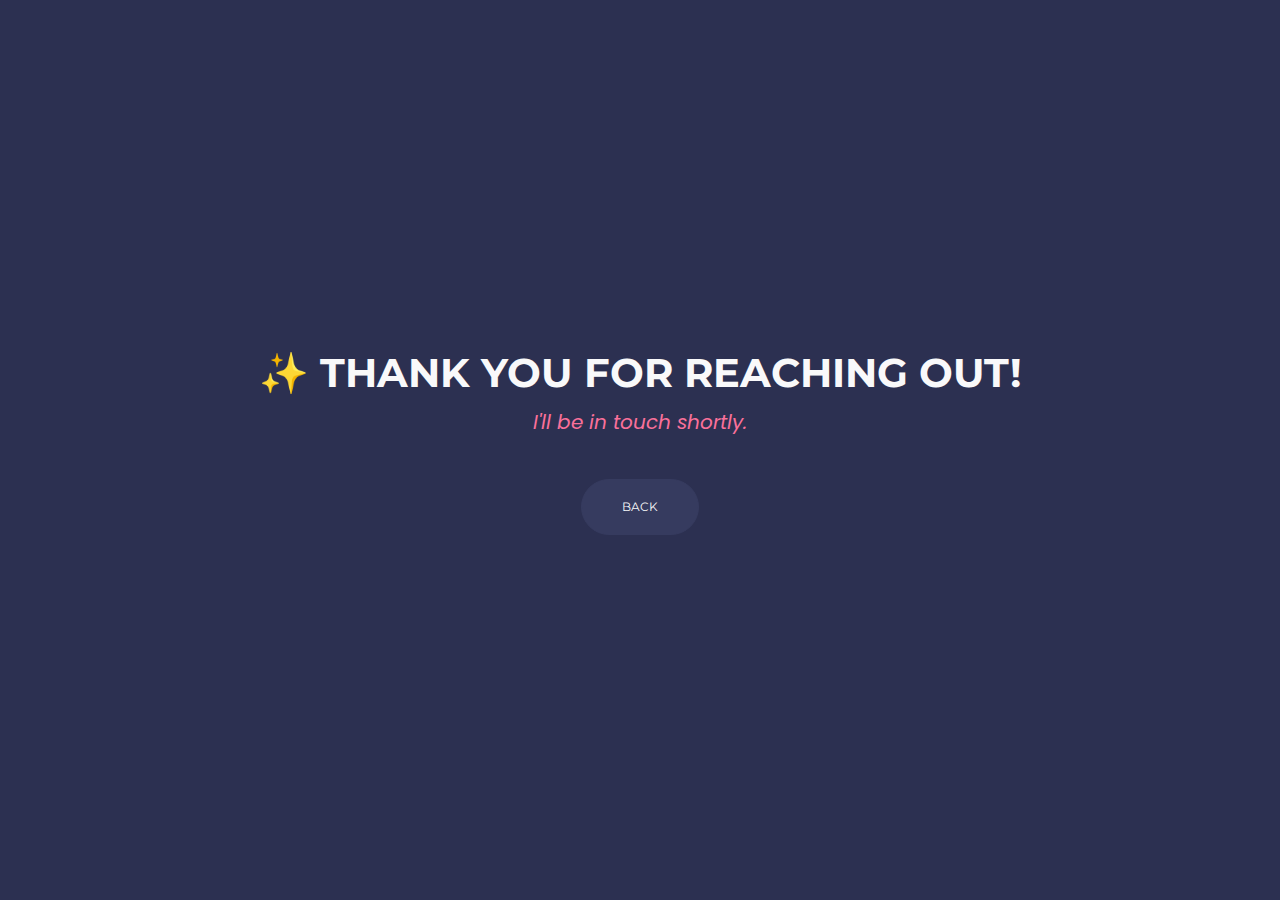
<file: thankyou.html>
<!DOCTYPE html>
<html lang="en">
<head>
    <meta charset="UTF-8">
    <meta name="viewport" content="width=device-width, initial-scale=1.0">
    <title>Thank you</title>
    <link href="https://fonts.googleapis.com/css2?family=Montserrat:wght@300;400;500;700&family=Poppins:wght@400;700&display=swap" rel="stylesheet"> 
    <link rel="stylesheet" href="./styles/styles.css">
</head>
<body class="thankYouPage">
    <header>
        <div class="wrapper">
            <h1>✨ Thank you for reaching out!</h1>
            <p>I'll be in touch shortly.</p>
            <a href="./index.html#contact">Back</a>
        </div>
    </header>
</body>
</html>
</file>
<file: styles/styles.css>
@charset "UTF-8";
html {
  line-height: 1.15;
  -ms-text-size-adjust: 100%;
  -webkit-text-size-adjust: 100%;
}

body {
  margin: 0;
}

article, aside, footer, header, nav, section {
  display: block;
}

h1 {
  font-size: 2em;
  margin: .67em 0;
}

figcaption, figure, main {
  display: block;
}

figure {
  margin: 1em 40px;
}

hr {
  -webkit-box-sizing: content-box;
          box-sizing: content-box;
  height: 0;
  overflow: visible;
}

pre {
  font-family: monospace,monospace;
  font-size: 1em;
}

a {
  background-color: transparent;
  -webkit-text-decoration-skip: objects;
}

abbr[title] {
  border-bottom: none;
  text-decoration: underline;
  -webkit-text-decoration: underline dotted;
          text-decoration: underline dotted;
}

b, strong {
  font-weight: inherit;
}

b, strong {
  font-weight: bolder;
}

code, kbd, samp {
  font-family: monospace,monospace;
  font-size: 1em;
}

dfn {
  font-style: italic;
}

mark {
  background-color: #ff0;
  color: #000;
}

small {
  font-size: 80%;
}

sub, sup {
  font-size: 75%;
  line-height: 0;
  position: relative;
  vertical-align: baseline;
}

sub {
  bottom: -.25em;
}

sup {
  top: -.5em;
}

audio, video {
  display: inline-block;
}

audio:not([controls]) {
  display: none;
  height: 0;
}

img {
  border-style: none;
}

svg:not(:root) {
  overflow: hidden;
}

button, input, optgroup, select, textarea {
  font-family: sans-serif;
  font-size: 100%;
  line-height: 1.15;
  margin: 0;
}

button, input {
  overflow: visible;
}

button, select {
  text-transform: none;
}

button, html [type=button], [type=reset], [type=submit] {
  -webkit-appearance: button;
}

button::-moz-focus-inner, [type=button]::-moz-focus-inner, [type=reset]::-moz-focus-inner, [type=submit]::-moz-focus-inner {
  border-style: none;
  padding: 0;
}

button:-moz-focusring, [type=button]:-moz-focusring, [type=reset]:-moz-focusring, [type=submit]:-moz-focusring {
  outline: 1px dotted ButtonText;
}

fieldset {
  padding: .35em .75em .625em;
}

legend {
  -webkit-box-sizing: border-box;
          box-sizing: border-box;
  color: inherit;
  display: table;
  max-width: 100%;
  padding: 0;
  white-space: normal;
}

progress {
  display: inline-block;
  vertical-align: baseline;
}

textarea {
  overflow: auto;
}

[type=checkbox], [type=radio] {
  -webkit-box-sizing: border-box;
          box-sizing: border-box;
  padding: 0;
}

[type=number]::-webkit-inner-spin-button, [type=number]::-webkit-outer-spin-button {
  height: auto;
}

[type=search] {
  -webkit-appearance: textfield;
  outline-offset: -2px;
}

[type=search]::-webkit-search-cancel-button, [type=search]::-webkit-search-decoration {
  -webkit-appearance: none;
}

::-webkit-file-upload-button {
  -webkit-appearance: button;
  font: inherit;
}

details, menu {
  display: block;
}

summary {
  display: list-item;
}

canvas {
  display: inline-block;
}

template {
  display: none;
}

[hidden] {
  display: none;
}

html {
  -webkit-box-sizing: border-box;
  box-sizing: border-box;
}

*, *:before, *:after {
  -webkit-box-sizing: inherit;
          box-sizing: inherit;
}

.srOnly {
  position: absolute;
  width: 1px;
  height: 1px;
  margin: -1px;
  border: 0;
  padding: 0;
  white-space: nowrap;
  -webkit-clip-path: inset(100%);
          clip-path: inset(100%);
  clip: rect(0 0 0 0);
  overflow: hidden;
}

img {
  max-width: 100%;
  height: auto;
  display: block;
}

body, h1, h2, h3, h4, h5, h6, p, ol, ul {
  margin: 0;
  padding: 0;
  font-weight: normal;
}

ol, ul {
  list-style: none;
}

a {
  text-decoration: none;
}

html {
  font-size: 125%;
  /* 20px */
}

body {
  font-family: "Poppins", sans-serif;
}

.wrapper {
  max-width: 1200px;
  width: 80%;
  margin: 0 auto;
}

nav.mainNav {
  display: -webkit-box;
  display: -ms-flexbox;
  display: flex;
  -webkit-box-pack: end;
      -ms-flex-pack: end;
          justify-content: flex-end;
  height: 8vh;
  position: fixed;
  width: 100vw;
  background-color: #2c3051;
  padding: 45px 0;
  z-index: 10;
}

nav.mainNav ul {
  display: -webkit-box;
  display: -ms-flexbox;
  display: flex;
  -webkit-box-align: center;
      -ms-flex-align: center;
          align-items: center;
}

nav.mainNav ul li a {
  font-size: 0.7rem;
  font-family: "Montserrat", sans-serif;
  font-weight: 500;
  color: #f9f9fa;
  line-height: auto;
  padding: 20px;
  text-transform: uppercase;
  display: -webkit-box;
  display: -ms-flexbox;
  display: flex;
  -webkit-box-orient: vertical;
  -webkit-box-direction: normal;
      -ms-flex-direction: column;
          flex-direction: column;
  -webkit-box-align: center;
      -ms-flex-align: center;
          align-items: center;
  margin: 0 5px;
  position: relative;
}

nav.mainNav ul li a:hover, nav.mainNav ul li a:focus {
  -webkit-transform: scale(1.1);
          transform: scale(1.1);
  -webkit-transition: all 0.5s;
  transition: all 0.5s;
  opacity: 65%;
}

nav.mainNav ul i {
  margin-bottom: 8px;
  font-size: 1rem;
}

nav.mainNav ul .fa-home {
  color: #06fff7;
}

nav.mainNav ul .fa-id-card {
  color: #f6d365;
}

nav.mainNav ul .fa-newspaper {
  color: #fa709a;
}

nav.mainNav ul .fa-briefcase {
  color: #43e97b;
}

nav.mainNav ul .fa-envelope {
  color: #6991c7;
}

/* Hidden Hamburger Menu - only visible at 768px or less */
nav.hiddenMenu {
  background: #363b5f;
  position: fixed;
  z-index: 10;
  width: 100%;
  top: -430px;
  height: 430px;
  -webkit-transition: all 0.5s;
  transition: all 0.5s;
  padding-top: 55px;
}

nav.hiddenMenu li:nth-child(1) a:hover, nav.hiddenMenu li:nth-child(1) a:focus {
  color: #06fff7;
}

nav.hiddenMenu li:nth-child(2) a:hover, nav.hiddenMenu li:nth-child(2) a:focus {
  color: #f6d365;
}

nav.hiddenMenu li:nth-child(3) a:hover, nav.hiddenMenu li:nth-child(3) a:focus {
  color: #fa709a;
}

nav.hiddenMenu li:nth-child(4) a:hover, nav.hiddenMenu li:nth-child(4) a:focus {
  color: #43e97b;
}

nav.hiddenMenu li:nth-child(5) a:hover, nav.hiddenMenu li:nth-child(5) a:focus {
  color: #8eacd5;
}

nav.hiddenMenu li a {
  font-size: 0.7rem;
  font-family: "Montserrat", sans-serif;
  font-weight: 500;
  color: #f9f9fa;
  line-height: auto;
  display: inline-block;
  font-size: 0.9rem;
  padding: 25px;
  width: 100%;
  color: #f9f9fa;
  text-align: center;
}

nav.hiddenMenu li i {
  margin-right: 10px;
}

input[type="checkbox"]:checked + nav.hiddenMenu {
  top: 0;
}

input[type="checkbox"],
label[for="toggle"] {
  display: none;
}

label[for="toggle"] {
  position: absolute;
  top: 10px;
  right: 20px;
  color: #f9f9fa;
  font-size: 2.1rem;
}

/* ===== Credit to Jonathan Suh (@jonsuh) for all the Hamburger Menu code below! 🙏 ===== */
/* ===== @site https://jonsuh.com/hamburgers ===== */
/* ===== @link https://github.com/jonsuh/hamburgers ===== */
.hamburger {
  padding: 5px;
  display: inline-block;
  cursor: pointer;
  -webkit-transition-property: opacity, -webkit-filter;
  transition-property: opacity, -webkit-filter;
  transition-property: opacity, filter;
  transition-property: opacity, filter, -webkit-filter;
  -webkit-transition-duration: 0.15s;
          transition-duration: 0.15s;
  -webkit-transition-timing-function: linear;
          transition-timing-function: linear;
  font: inherit;
  color: inherit;
  text-transform: none;
  background-color: transparent;
  border: 0;
  margin: 0;
  overflow: visible;
}

.hamburger:focus {
  outline: 1px dotted #f9f9fa;
}

.hamburger.is-active .hamburger-inner,
.hamburger.is-active .hamburger-inner::before,
.hamburger.is-active .hamburger-inner::after {
  background-color: #f6d365;
}

.hamburger-box {
  width: 40px;
  height: 24px;
  display: inline-block;
  position: relative;
}

.hamburger-inner {
  display: block;
  top: 50%;
  margin-top: -2px;
}

.hamburger-inner, .hamburger-inner::before, .hamburger-inner::after {
  width: 40px;
  height: 4px;
  background-color: #f9f9fa;
  border-radius: 4px;
  position: absolute;
  -webkit-transition-property: -webkit-transform;
  transition-property: -webkit-transform;
  transition-property: transform;
  transition-property: transform, -webkit-transform;
  -webkit-transition-duration: 0.15s;
          transition-duration: 0.15s;
  -webkit-transition-timing-function: ease;
          transition-timing-function: ease;
}

.hamburger-inner::before, .hamburger-inner::after {
  content: "";
  display: block;
}

.hamburger-inner::before {
  top: -10px;
}

.hamburger-inner::after {
  bottom: -10px;
}

.hamburger--collapse .hamburger-inner {
  top: auto;
  bottom: 0;
  -webkit-transition-duration: 0.13s;
          transition-duration: 0.13s;
  -webkit-transition-delay: 0.13s;
          transition-delay: 0.13s;
  -webkit-transition-timing-function: cubic-bezier(0.55, 0.055, 0.675, 0.19);
          transition-timing-function: cubic-bezier(0.55, 0.055, 0.675, 0.19);
}

.hamburger--collapse .hamburger-inner::after {
  top: -20px;
  -webkit-transition: top 0.2s 0.2s cubic-bezier(0.33333, 0.66667, 0.66667, 1), opacity 0.1s linear;
  transition: top 0.2s 0.2s cubic-bezier(0.33333, 0.66667, 0.66667, 1), opacity 0.1s linear;
}

.hamburger--collapse .hamburger-inner::before {
  -webkit-transition: top 0.12s 0.2s cubic-bezier(0.33333, 0.66667, 0.66667, 1), -webkit-transform 0.13s cubic-bezier(0.55, 0.055, 0.675, 0.19);
  transition: top 0.12s 0.2s cubic-bezier(0.33333, 0.66667, 0.66667, 1), -webkit-transform 0.13s cubic-bezier(0.55, 0.055, 0.675, 0.19);
  transition: top 0.12s 0.2s cubic-bezier(0.33333, 0.66667, 0.66667, 1), transform 0.13s cubic-bezier(0.55, 0.055, 0.675, 0.19);
  transition: top 0.12s 0.2s cubic-bezier(0.33333, 0.66667, 0.66667, 1), transform 0.13s cubic-bezier(0.55, 0.055, 0.675, 0.19), -webkit-transform 0.13s cubic-bezier(0.55, 0.055, 0.675, 0.19);
}

.hamburger--collapse.is-active .hamburger-inner {
  -webkit-transform: translate3d(0, -10px, 0) rotate(-45deg);
          transform: translate3d(0, -10px, 0) rotate(-45deg);
  -webkit-transition-delay: 0.22s;
          transition-delay: 0.22s;
  -webkit-transition-timing-function: cubic-bezier(0.215, 0.61, 0.355, 1);
          transition-timing-function: cubic-bezier(0.215, 0.61, 0.355, 1);
}

.hamburger--collapse.is-active .hamburger-inner::after {
  top: 0;
  opacity: 0;
  -webkit-transition: top 0.2s cubic-bezier(0.33333, 0, 0.66667, 0.33333), opacity 0.1s 0.22s linear;
  transition: top 0.2s cubic-bezier(0.33333, 0, 0.66667, 0.33333), opacity 0.1s 0.22s linear;
}

.hamburger--collapse.is-active .hamburger-inner::before {
  top: 0;
  -webkit-transform: rotate(-90deg);
          transform: rotate(-90deg);
  -webkit-transition: top 0.1s 0.16s cubic-bezier(0.33333, 0, 0.66667, 0.33333), -webkit-transform 0.13s 0.25s cubic-bezier(0.215, 0.61, 0.355, 1);
  transition: top 0.1s 0.16s cubic-bezier(0.33333, 0, 0.66667, 0.33333), -webkit-transform 0.13s 0.25s cubic-bezier(0.215, 0.61, 0.355, 1);
  transition: top 0.1s 0.16s cubic-bezier(0.33333, 0, 0.66667, 0.33333), transform 0.13s 0.25s cubic-bezier(0.215, 0.61, 0.355, 1);
  transition: top 0.1s 0.16s cubic-bezier(0.33333, 0, 0.66667, 0.33333), transform 0.13s 0.25s cubic-bezier(0.215, 0.61, 0.355, 1), -webkit-transform 0.13s 0.25s cubic-bezier(0.215, 0.61, 0.355, 1);
}

header {
  display: -webkit-box;
  display: -ms-flexbox;
  display: flex;
  height: 100vh;
  background-color: #2c3051;
}

header .wrapper {
  display: -webkit-box;
  display: -ms-flexbox;
  display: flex;
  -webkit-box-orient: vertical;
  -webkit-box-direction: normal;
      -ms-flex-direction: column;
          flex-direction: column;
  -webkit-box-pack: center;
      -ms-flex-pack: center;
          justify-content: center;
}

header h1, header h2 {
  -ms-flex-item-align: center;
      -ms-grid-row-align: center;
      align-self: center;
  margin-top: 15px;
  text-align: center;
}

header h1 {
  font-size: 2rem;
  font-family: "Montserrat", sans-serif;
  font-weight: 700;
  color: #f9f9fa;
  line-height: auto;
  text-transform: uppercase;
}

header h1 .myName {
  color: #43e97b;
}

header h2 {
  font-size: 1.5rem;
  font-family: "Montserrat", sans-serif;
  font-weight: 400;
  color: #fa709a;
  line-height: auto;
  font-style: italic;
}

.headshotContainer {
  -ms-flex-item-align: center;
      -ms-grid-row-align: center;
      align-self: center;
  width: 200px;
}

.headshotContainer img {
  border-radius: 50%;
  border: 0.5rem solid #06fff7;
}

section.about {
  padding: 100px 0;
  background-color: #f9f9fa;
}

section.about .wrapper .aboutFlexContainer {
  display: -webkit-box;
  display: -ms-flexbox;
  display: flex;
  -webkit-box-pack: justify;
      -ms-flex-pack: justify;
          justify-content: space-between;
}

section.about .wrapper .aboutPhotoContainer {
  width: calc(35% - 25px);
  margin-left: 25px;
}

section.about .wrapper .aboutPhotoContainer img {
  border-radius: 8px;
  border: 0.5rem solid #2c3051;
  margin: 0 auto;
}

section.about .wrapper .aboutTextContainer {
  width: calc(65% - 25px);
  margin-right: 25px;
}

section.about h2 {
  font-size: 2rem;
  font-family: "Poppins", sans-serif;
  font-weight: 500;
  color: #2c3051;
  line-height: auto;
  margin: 20px 0px 30px 0px;
}

section.about .introP {
  font-style: italic;
  color: #f95789;
  font-weight: 600;
}

section.about .strikeThrough {
  text-decoration: line-through;
}

section.about p {
  font-size: 0.9rem;
  font-family: "Poppins", sans-serif;
  font-weight: 400;
  color: #2c3051;
  line-height: 1.75rem;
  margin: 20px 0;
}

section.about a {
  color: #f95789;
}

section.about .resume {
  font-size: 0.6rem;
  font-family: "Montserrat", sans-serif;
  font-weight: 400;
  color: #f9f9fa;
  line-height: auto;
  background-color: #363b5f;
  padding: 20px 40px;
  text-transform: uppercase;
  border-radius: 1.5rem;
  border: 1px solid #363b5f;
  cursor: pointer;
  margin: 30px 0;
  color: #f9f9fa;
  display: inline-block;
}

section.about .resume:focus {
  outline: 1px dotted #2c3051;
}

section.skills {
  padding: 100px 0;
  background: #363b5f;
}

section.skills h2 {
  font-size: 2rem;
  font-family: "Poppins", sans-serif;
  font-weight: 500;
  color: #f9f9fa;
  line-height: auto;
  margin: 20px 0;
  text-align: center;
  position: relative;
}

section.skills .skillsContainer {
  display: -webkit-box;
  display: -ms-flexbox;
  display: flex;
  -ms-flex-wrap: wrap;
      flex-wrap: wrap;
  -webkit-box-pack: center;
      -ms-flex-pack: center;
          justify-content: center;
  -ms-flex-line-pack: center;
      align-content: center;
  font-size: 0.8rem;
  font-family: "Montserrat", sans-serif;
  font-weight: 400;
  color: #f9f9fa;
  line-height: auto;
}

section.skills .skill {
  width: calc(205px - 30px);
  height: calc(205px - 30px);
  margin: 15px;
  background-color: #434976;
  border-radius: 8px;
  display: -webkit-box;
  display: -ms-flexbox;
  display: flex;
  -webkit-box-orient: vertical;
  -webkit-box-direction: normal;
      -ms-flex-direction: column;
          flex-direction: column;
  -webkit-box-pack: center;
      -ms-flex-pack: center;
          justify-content: center;
  -webkit-box-align: center;
      -ms-flex-align: center;
          align-items: center;
}

section.skills .fa-html5 {
  color: #06fff7;
}

section.skills .fa-cogs,
section.skills .devicon-jquery-plain {
  color: #f6d365;
}

section.skills .fa-css3-alt,
section.skills .devicon-sass-original {
  color: #fa709a;
}

section.skills .fa-react,
section.skills .devicon-git-plain {
  color: #43e97b;
}

section.skills .fa-js-square,
section.skills .fa-universal-access {
  color: #6991c7;
}

section.skills i, section.skills svg {
  font-size: 3.5rem;
  margin-bottom: 15px;
}

section.portfolio {
  padding: 100px 0;
  background-color: #f9f9fa;
}

section.portfolio h2 {
  font-size: 2rem;
  font-family: "Poppins", sans-serif;
  font-weight: 500;
  color: #2c3051;
  line-height: auto;
  text-align: center;
}

section.portfolio .portfolioContainer {
  display: -webkit-box;
  display: -ms-flexbox;
  display: flex;
  -ms-flex-wrap: wrap;
      flex-wrap: wrap;
  -webkit-box-pack: center;
      -ms-flex-pack: center;
          justify-content: center;
  -ms-flex-line-pack: center;
      align-content: center;
}

section.portfolio .portfolioPiece {
  display: -webkit-box;
  display: -ms-flexbox;
  display: flex;
  -webkit-box-pack: center;
      -ms-flex-pack: center;
          justify-content: center;
  -webkit-box-align: center;
      -ms-flex-align: center;
          align-items: center;
  margin: 20px;
  height: 400px;
  border-radius: 12px;
  position: relative;
  overflow: hidden;
}

section.portfolio .portfolioPiece .overlay {
  background: rgba(44, 48, 81, 0.9);
  position: absolute;
  left: 0;
  top: 0;
  bottom: 0;
  right: 0;
  opacity: 0;
  -webkit-transition: all 0.4s ease-in-out 0s;
  transition: all 0.4s ease-in-out 0s;
}

section.portfolio .portfolioPiece:hover .overlay,
section.portfolio .portfolioPiece:focus-within .overlay {
  opacity: 1;
}

section.portfolio .portfolioPiece .overlayDetails {
  position: absolute;
  text-align: center;
  top: 20%;
  left: 50%;
  opacity: 0;
  width: 100%;
  padding: 25px;
  -webkit-transform: translate(-50%, -50%);
          transform: translate(-50%, -50%);
  -webkit-transition: all 0.3s ease-in-out 0s;
  transition: all 0.3s ease-in-out 0s;
}

section.portfolio .portfolioPiece .overlayDetails h3 {
  margin-bottom: 10px;
  text-transform: uppercase;
}

section.portfolio .portfolioPiece .overlayDetails p {
  font-size: 0.8rem;
  font-family: "Poppins", sans-serif;
  font-weight: 400;
  color: #f9f9fa;
  line-height: 1rem;
  margin: 15px 0;
}

section.portfolio .portfolioPiece .overlayDetails .portfolioLink {
  font-size: 0.6rem;
  font-family: "Montserrat", sans-serif;
  font-weight: 400;
  color: #f9f9fa;
  line-height: auto;
  background-color: #363b5f;
  padding: 20px 40px;
  text-transform: uppercase;
  border-radius: 1.5rem;
  border: 1px solid #363b5f;
  cursor: pointer;
  margin: 30px 0;
  color: #f9f9fa;
  display: inline-block;
  padding: 10px 20px;
  background-color: #f9f9fa;
  color: #2c3051;
}

section.portfolio .portfolioPiece .overlayDetails .portfolioLink:focus {
  outline: 1px dotted #f9f9fa;
}

section.portfolio .portfolioPiece .overlayDetails a {
  color: #06fff7;
}

section.portfolio .portfolioPiece:hover .overlayDetails,
section.portfolio .portfolioPiece:focus-within .overlayDetails {
  top: 50%;
  left: 50%;
  opacity: 1;
}

section.portfolio .mobilePiece {
  width: calc(500px - 40px);
  padding: 0px 20px;
}

section.portfolio .laptopPiece {
  width: calc(600px - 40px);
  padding: 30px 0px;
}

section.portfolio .projectTwo {
  background: #fdf5dd;
}

section.portfolio .projectTwo h3 {
  font-size: 1rem;
  font-family: "Poppins", sans-serif;
  font-weight: 700;
  color: #f6d365;
  line-height: auto;
}

section.portfolio .projectThree {
  background: #e3fceb;
}

section.portfolio .projectThree h3 {
  font-size: 1rem;
  font-family: "Poppins", sans-serif;
  font-weight: 700;
  color: #43e97b;
  line-height: auto;
}

section.portfolio .projectFour {
  background: #c6d5ea;
}

section.portfolio .projectFour h3 {
  font-size: 1rem;
  font-family: "Poppins", sans-serif;
  font-weight: 700;
  color: #06fff7;
  line-height: auto;
}

section.portfolio .projectFive {
  background: #feebf1;
}

section.portfolio .projectFive h3 {
  font-size: 1rem;
  font-family: "Poppins", sans-serif;
  font-weight: 700;
  color: #fa709a;
  line-height: auto;
}

section.workTogether {
  background-image: -webkit-gradient(linear, right top, left bottom, from(#000), to(rgba(44, 48, 81, 0.68))), url(../assets/cowomen-7Zy2KV76Mts-unsplash.jpg);
  background-image: linear-gradient(to bottom left, #000, rgba(44, 48, 81, 0.68)), url(../assets/cowomen-7Zy2KV76Mts-unsplash.jpg);
  /* Photo by @cowomen from unsplash.com */
  height: 60vh;
  background-attachment: fixed;
  background-size: cover;
  background-position: bottom;
  display: -webkit-box;
  display: -ms-flexbox;
  display: flex;
}

section.workTogether .wrapper {
  display: -webkit-box;
  display: -ms-flexbox;
  display: flex;
  -webkit-box-pack: center;
      -ms-flex-pack: center;
          justify-content: center;
  -webkit-box-align: center;
      -ms-flex-align: center;
          align-items: center;
}

section.workTogether h2 {
  font-size: 2rem;
  font-family: "Poppins", sans-serif;
  font-weight: 500;
  color: #f9f9fa;
  line-height: auto;
  text-align: center;
}

section.contact {
  background-color: #f9f9fa;
  height: 100vh;
  display: -webkit-box;
  display: -ms-flexbox;
  display: flex;
  -webkit-box-align: center;
      -ms-flex-align: center;
          align-items: center;
}

section.contact .wrapper {
  text-align: center;
}

section.contact h2 {
  font-size: 2rem;
  font-family: "Poppins", sans-serif;
  font-weight: 500;
  color: #2c3051;
  line-height: auto;
  text-align: center;
  padding-top: 30px;
}

section.contact form {
  margin: 0 auto;
  padding-bottom: 30px;
}

section.contact input, section.contact textarea {
  padding: 10px;
  font-size: 0.8rem;
  font-family: "Poppins", sans-serif;
  font-weight: 400;
  color: #2c3051;
  line-height: auto;
  border-radius: 8px;
  border: 1px solid #2c3051;
  margin: 10px 0px;
  width: 100%;
  max-width: 700px;
  resize: none;
}

section.contact button {
  font-size: 0.6rem;
  font-family: "Montserrat", sans-serif;
  font-weight: 400;
  color: #f9f9fa;
  line-height: auto;
  background-color: #363b5f;
  padding: 20px 40px;
  text-transform: uppercase;
  border-radius: 1.5rem;
  border: 1px solid #363b5f;
  cursor: pointer;
  margin: 30px 0;
  color: #f9f9fa;
  display: block;
  margin: 20px auto;
}

footer {
  background-color: #2c3051;
  padding: 50px 0;
}

footer .wrapper {
  text-align: center;
}

footer nav ul {
  display: -webkit-box;
  display: -ms-flexbox;
  display: flex;
  -webkit-box-pack: center;
      -ms-flex-pack: center;
          justify-content: center;
}

footer nav ul li {
  margin: 0px 8px;
}

footer nav ul li a:focus {
  outline: 1px dotted #f9f9fa;
}

footer nav ul li:nth-child(1) a {
  color: #06fff7;
}

footer nav ul li:nth-child(2) a {
  color: #f6d365;
}

footer nav ul li:nth-child(3) a {
  color: #fa709a;
}

footer i {
  margin: 10px;
  font-size: 1.5rem;
}

footer p {
  font-size: 1rem;
  font-family: "Poppins", sans-serif;
  font-weight: 400;
  color: #f9f9fa;
  line-height: auto;
  margin: 10px 0;
}

@media (max-width: 940px) {
  section.about .wrapper .aboutFlexContainer {
    -webkit-box-orient: vertical;
    -webkit-box-direction: reverse;
        -ms-flex-direction: column-reverse;
            flex-direction: column-reverse;
  }
  section.about .wrapper .aboutPhotoContainer {
    width: 100%;
    -ms-flex-item-align: center;
        -ms-grid-row-align: center;
        align-self: center;
    margin-left: 0px;
  }
  section.about .wrapper .aboutTextContainer {
    width: 100%;
    margin-right: 0px;
  }
}

@media (max-width: 768px) {
  .wrapper {
    width: 90%;
  }
  nav.mainNav ul.mainMenu {
    visibility: collapse;
  }
  label[for="toggle"] {
    display: block;
    position: fixed;
    z-index: 15;
  }
}

@media (max-width: 480px) {
  html, body {
    overflow-x: hidden;
  }
  header h1 {
    font-size: 1.4rem;
  }
  header h2 {
    font-size: 1.2rem;
  }
  section.about h2,
  section.portfolio h2,
  section.skills h2,
  section.contact h2 {
    font-size: 1.4rem;
  }
  section.skills .skill {
    width: calc(140px - 40px);
    height: calc(140px - 40px);
  }
  section.skills i, section.skills svg {
    font-size: 2.5rem;
  }
  section.skills svg {
    position: relative;
    bottom: -5px;
  }
  section.skills .firebaseSkill {
    position: relative;
    bottom: 8px;
  }
  section.portfolio .portfolioPiece {
    height: 350px;
  }
}

.thankYouPage header {
  display: -webkit-box;
  display: -ms-flexbox;
  display: flex;
}

.thankYouPage .wrapper {
  display: -webkit-box;
  display: -ms-flexbox;
  display: flex;
  -webkit-box-orient: vertical;
  -webkit-box-direction: normal;
      -ms-flex-direction: column;
          flex-direction: column;
  -webkit-box-align: center;
      -ms-flex-align: center;
          align-items: center;
  text-align: center;
}

.thankYouPage p {
  color: #fa709a;
  margin: 15px 0px;
  font-style: italic;
}

.thankYouPage a {
  font-size: 0.6rem;
  font-family: "Montserrat", sans-serif;
  font-weight: 400;
  color: #f9f9fa;
  line-height: auto;
  background-color: #363b5f;
  padding: 20px 40px;
  text-transform: uppercase;
  border-radius: 1.5rem;
  border: 1px solid #363b5f;
  cursor: pointer;
  margin: 30px 0;
  color: #f9f9fa;
}
</file>
